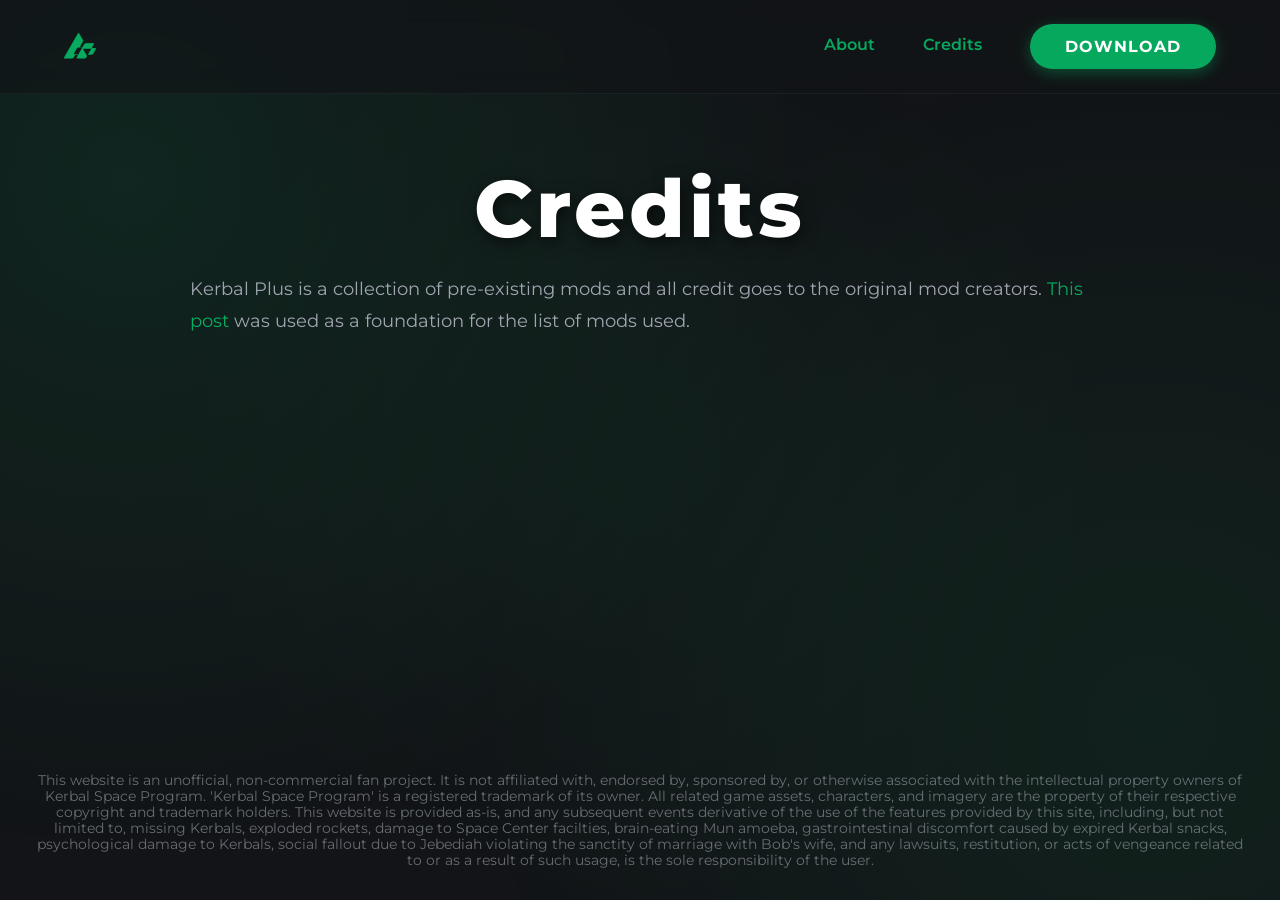
<file: credits.html>
<!DOCTYPE html>
<html lang="en">

<head>
    <meta charset="UTF-8">
    <meta name="viewport" content="width=device-width, initial-scale=1.0">
    <title>Kerbal Plus - Credits</title>
    <meta name="description" content="Credits for the Kerbal Plus modpack.">
    <link rel="preconnect" href="https://fonts.googleapis.com">
    <link rel="preconnect" href="https://fonts.gstatic.com" crossorigin>
    <link href="https://fonts.googleapis.com/css2?family=Montserrat:wght@400;600;700;800&display=swap" rel="stylesheet">
    <link rel="stylesheet" href="styles.css">
</head>

<body>
    <nav class="navbar">
        <a href="/" class="logo">
            <img src="/android-chrome-192x192.png" class="logo-img" alt="Kerbal Plus">
        </a>
        <div class="nav-links">
            <a href="/" class="nav-link about-link" id="about-nav">About</a>
            <a href="#" class="nav-link about-link" id="credits-nav">Credits</a>
            <a href="/download" class="nav-link download-btn" id="download-btn">Download</a>
        </div>
    </nav>
    <main class="hero" style="padding: 10rem 2rem 1rem; flex-grow: 0;">
        <h1 class="title">Credits</h1>
    </main>

    <section class="content-section">
        <div class="content-container">
            <p>Kerbal Plus is a collection of pre-existing mods and all credit goes to the original mod creators. <a
                    href="https://www.reddit.com/r/KerbalSpaceProgram/comments/10mj2wh/i_made_this_for_me_but_thought_id_share_in_case/"
                    target="_blank">This post</a> was used as a foundation for the list of mods used.</p>
        </div>
    </section>

    <footer class="site-footer">
        <p>This website is an unofficial, non-commercial fan project. It is not affiliated with, endorsed by, sponsored
            by, or otherwise associated with the intellectual property owners of Kerbal Space Program. 'Kerbal
            Space Program' is a registered trademark of its owner. All related game assets, characters, and imagery are
            the property of their respective copyright and trademark holders. This website is provided as-is, and any
            subsequent events derivative of the use of the features provided by this site, including, but not limited
            to, missing Kerbals, exploded rockets, damage to Space Center facilties, brain-eating Mun amoeba,
            gastrointestinal discomfort caused by expired Kerbal snacks, psychological damage to Kerbals, social fallout
            due to Jebediah violating the sanctity of marriage with Bob's wife, and any lawsuits, restitution, or acts
            of vengeance related to or as a result of such usage, is the sole responsibility of the user.</p>
    </footer>
</body>

</html>
</file>
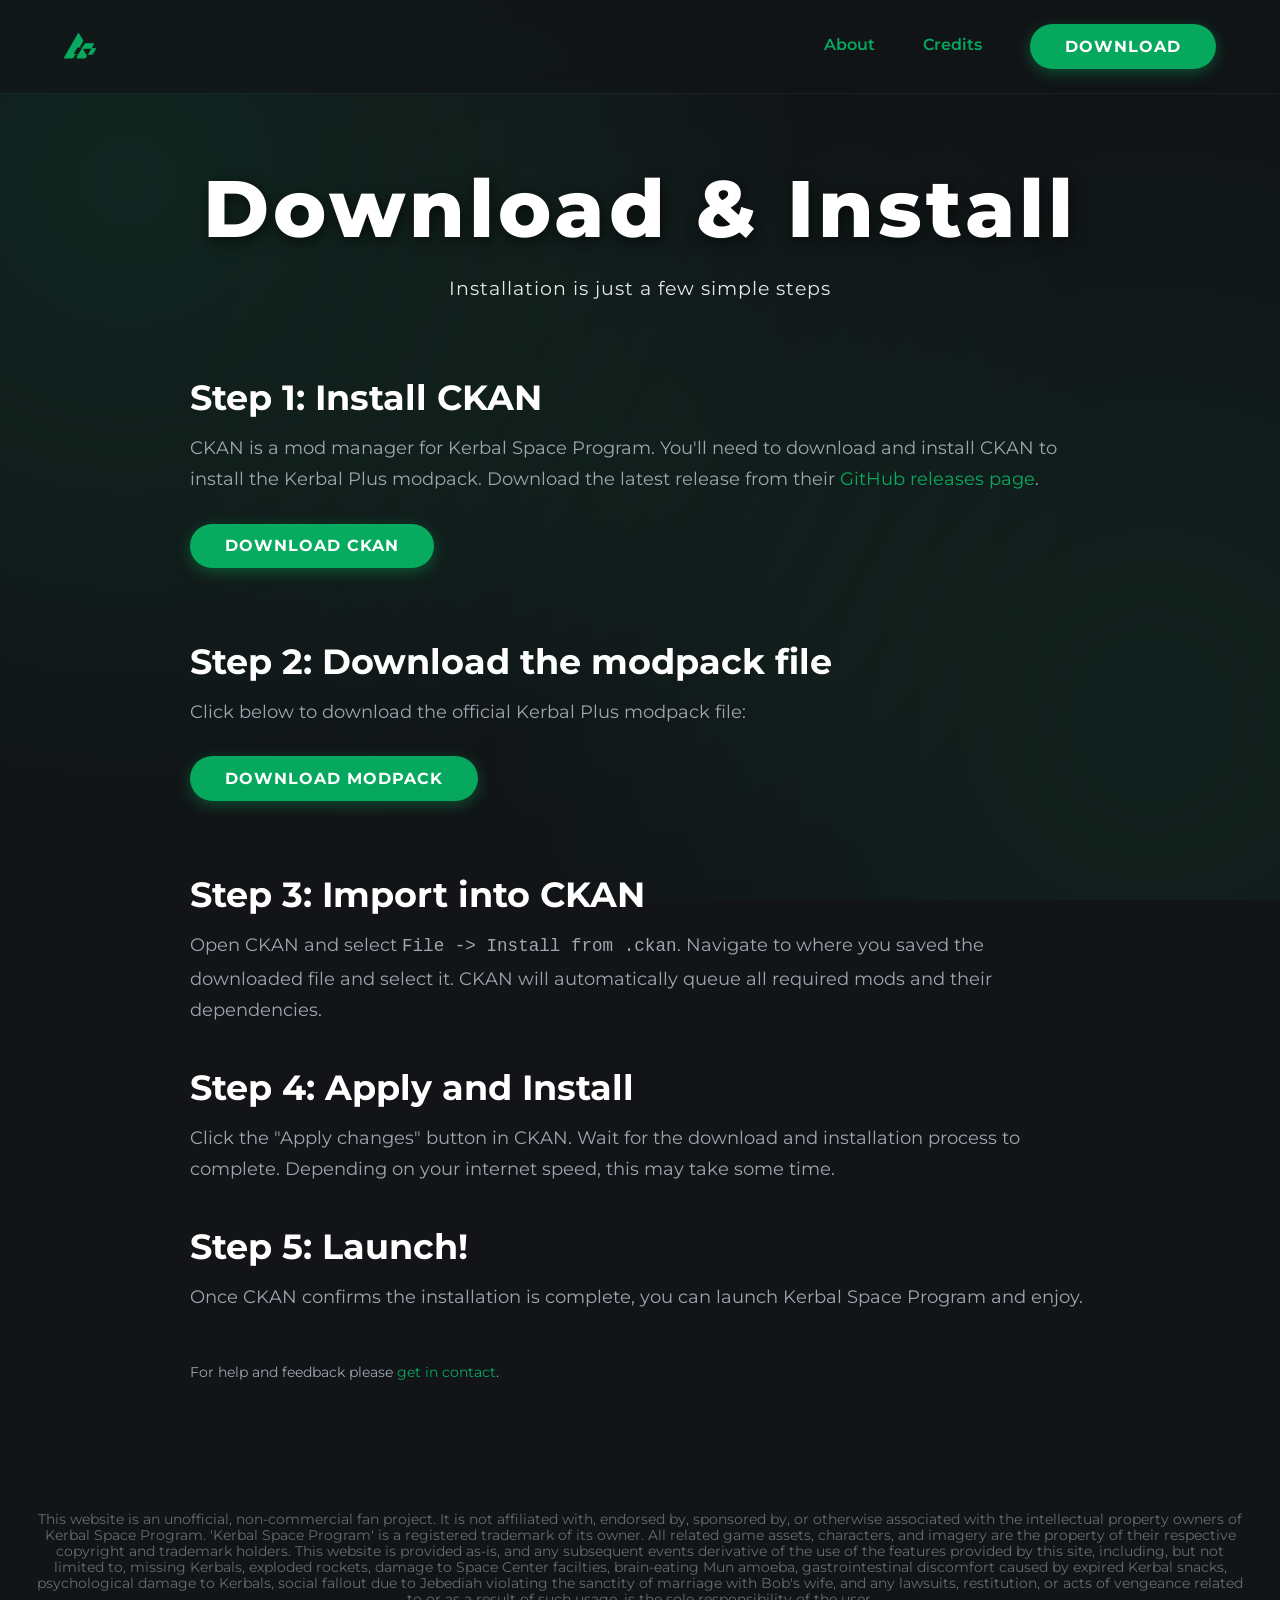
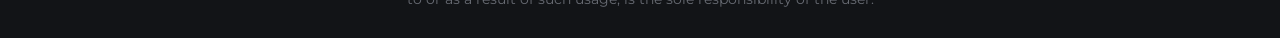
<file: download.html>
<!DOCTYPE html>
<html lang="en">

<head>
    <meta charset="UTF-8">
    <meta name="viewport" content="width=device-width, initial-scale=1.0">
    <title>Kerbal Plus - Download</title>
    <meta name="description" content="Download instructions for the Kerbal Plus modpack.">
    <link rel="preconnect" href="https://fonts.googleapis.com">
    <link rel="preconnect" href="https://fonts.gstatic.com" crossorigin>
    <link href="https://fonts.googleapis.com/css2?family=Montserrat:wght@400;600;700;800&display=swap" rel="stylesheet">
    <link rel="stylesheet" href="styles.css">
</head>

<body>
    <nav class="navbar">
        <a href="/" class="logo">
            <img src="/android-chrome-192x192.png" class="logo-img" alt="Kerbal Plus">
        </a>
        <div class="nav-links">
            <a href="/" class="nav-link about-link" id="about-nav">About</a>
            <a href="/credits" class="nav-link about-link" id="credits-nav">Credits</a>
            <a href="#" class="nav-link download-btn" id="download-btn">Download</a>
        </div>
    </nav>
    <main class="hero" style="padding: 10rem 2rem 2rem;">
        <h1 class="title">Download & Install</h1>
        <p class="subtitle">Installation is just a few simple steps</p>
    </main>

    <section class="content-section">
        <div class="content-container">
            <h2>Step 1: Install CKAN</h2>
            <p>CKAN is a mod manager for Kerbal Space Program. You'll need to download and install CKAN to install the
                Kerbal Plus modpack. Download the latest release from their <a
                    href="https://github.com/KSP-CKAN/CKAN/releases/latest">GitHub releases page</a>.</p>

            <a href="https://github.com/KSP-CKAN/CKAN/releases/latest" target="_blank" class="download-btn"
                style="display: inline-block; margin: 1rem 0 2rem; text-decoration: none;">Download CKAN</a>

            <h2>Step 2: Download the modpack file</h2>
            <p>Click below to download the official Kerbal Plus modpack file:</p>

            <a href="https://github.com/jakebnz/kerbal-plus/releases/download/v1.0/KerbalPlus_1.0.ckan" target="_blank"
                class="download-btn" style="display: inline-block; margin: 1rem 0 2rem; text-decoration: none;">Download
                Modpack</a>

            <h2>Step 3: Import into CKAN</h2>
            <p>Open CKAN and select <code>File -> Install from .ckan</code>. Navigate to where you saved the downloaded
                file and select it. CKAN will automatically queue all required mods and their dependencies.</p>

            <h2>Step 4: Apply and Install</h2>
            <p>Click the "Apply changes" button in CKAN. Wait for the download and installation process to complete.
                Depending on your internet speed, this may take some time.</p>

            <h2>Step 5: Launch!</h2>
            <p>Once CKAN confirms the installation is complete, you can launch Kerbal Space Program and enjoy.</p>

            <p style="margin-top: 3rem; font-size: 0.9rem;">For help and feedback please <a href="https://github.com/jakebnz/kerbal-plus/issues/new" target="_blank">get in contact</a>.</p>

        </div>
    </section>

    <footer class="site-footer">
        <p>This website is an unofficial, non-commercial fan project. It is not affiliated with, endorsed by, sponsored
            by, or otherwise associated with the intellectual property owners of Kerbal Space Program. 'Kerbal
            Space Program' is a registered trademark of its owner. All related game assets, characters, and imagery are
            the property of their respective copyright and trademark holders. This website is provided as-is, and any
            subsequent events derivative of the use of the features provided by this site, including, but not limited
            to, missing Kerbals, exploded rockets, damage to Space Center facilties, brain-eating Mun amoeba,
            gastrointestinal discomfort caused by expired Kerbal snacks, psychological damage to Kerbals, social fallout
            due to Jebediah violating the sanctity of marriage with Bob's wife, and any lawsuits, restitution, or acts
            of vengeance related to or as a result of such usage, is the sole responsibility of the user.</p>
    </footer>
</body>

</html>
</file>
<file: styles.css>
:root {
    --bg-color: #121417;
    --accent-green: #00ff88a1;
    --accent-hover: #00ff8866;
    --text-primary: #ffffff;
    --text-secondary: #a0a5b0;
    --glass-bg: rgba(18, 20, 23, 0.7);
    --glass-border: rgba(255, 255, 255, 0.05);
    --hyperlink-color: #00ff88a1;
}

* {
    margin: 0;
    padding: 0;
    box-sizing: border-box;
}

body {
    font-family: 'Montserrat', sans-serif;
    background-color: var(--bg-color);
    color: var(--text-primary);
    overflow-x: hidden;
    min-height: 100vh;
    display: flex;
    flex-direction: column;
}

/* Subtle background glows for a space vibe */
body::before {
    content: '';
    position: fixed;
    top: 0;
    left: 0;
    width: 100vw;
    height: 100vh;
    background:
        radial-gradient(circle at 10% 20%, rgba(0, 255, 136, 0.08) 0%, rgba(18, 20, 23, 0) 50%),
        radial-gradient(circle at 90% 80%, rgba(0, 255, 136, 0.06) 0%, rgba(18, 20, 23, 0) 50%),
        radial-gradient(circle at 50% 50%, rgba(0, 255, 136, 0.03) 0%, rgba(18, 20, 23, 0) 60%);
    z-index: -1;
    pointer-events: none;
}

/* Navbar styles */
.navbar {
    display: flex;
    justify-content: space-between;
    align-items: center;
    padding: 1.5rem 4rem;
    position: fixed;
    top: 0;
    left: 0;
    width: 100%;
    backdrop-filter: blur(12px);
    -webkit-backdrop-filter: blur(12px);
    background: var(--glass-bg);
    border-bottom: 1px solid var(--glass-border);
    z-index: 100;
}

.logo {
    display: flex;
    align-items: center;
    text-decoration: none;
}

.logo-img {
    height: 32px;
    width: auto;
}

.nav-links {
    display: flex;
    align-items: center;
    gap: 3rem;
}

.nav-link {
    text-decoration: none;
    font-weight: 600;
    font-size: 1rem;
    transition: all 0.3s ease;
}

.about-link {
    color: var(--accent-green);
    position: relative;
    padding-bottom: 4px;
}

.about-link::after {
    content: '';
    position: absolute;
    width: 0;
    height: 2px;
    bottom: 0;
    left: 50%;
    background-color: var(--accent-green);
    transition: all 0.3s ease;
    transform: translateX(-50%);
}

.about-link:hover::after {
    width: 100%;
}

.download-btn {
    color: #ffffff;
    background-color: var(--accent-green);
    padding: 0.8rem 2.2rem;
    border-radius: 50px;
    box-shadow: 0 4px 15px rgba(0, 255, 136, 0.25);
    text-transform: uppercase;
    letter-spacing: 1px;
    font-weight: 700;
    transition: all 0.3s ease;
}

.download-btn:hover {
    background-color: var(--accent-hover);
    box-shadow: 0 6px 20px rgba(0, 255, 136, 0.4);
    transform: translateY(-2px);
    color: #ffffff;
}

/* Hero section */
.hero {
    flex-grow: 1;
    display: flex;
    flex-direction: column;
    justify-content: center;
    align-items: center;
    padding: 10rem 2rem 4rem;
    text-align: center;
}

.screenshot-container {
    position: relative;
    max-width: 900px;
    width: 100%;
    margin-bottom: 3.5rem;
    border-radius: 20px;
}

/* Outer glow for the screenshot */
.glow-effect {
    position: absolute;
    top: 0;
    left: 0;
    right: 0;
    bottom: 0;
    border-radius: 20px;
    box-shadow: 0 0 45px rgba(0, 255, 136, 0.35);
    pointer-events: none;
    z-index: 10;
}

.game-screenshot {
    width: 100%;
    height: auto;
    border-radius: 20px;
    border: 4px solid var(--accent-green);
    display: block;
    position: relative;
    z-index: 2;
    object-fit: cover;
    aspect-ratio: 16/9;
}

.video-loading-logo {
    position: absolute;
    top: 50%;
    left: 50%;
    transform: translate(-50%, -50%);
    width: 80px;
    height: auto;
    opacity: 0.3;
    z-index: 1;
}

.title {
    font-size: 5rem;
    font-weight: 800;
    color: var(--text-primary);
    letter-spacing: 4px;
    text-shadow: 2px 4px 15px rgba(0, 0, 0, 0.6);
}

.subtitle {
    font-size: 1.2rem;
    color: var(--text-primary);
    font-weight: 400;
    letter-spacing: 1px;
    opacity: 0.9;
    margin-top: 1rem;
    max-width: 600px;
    line-height: 1.6;
}

/* Content Section Elements */
.content-section {
    padding: 0 2rem 4rem;
    width: 100%;
}

.content-container {
    max-width: 900px;
    /* Aligns with central boundaries */
    margin: 0 auto;
    text-align: left;
    /* Aligns text to left */
}

.content-container h2 {
    font-size: 2.2rem;
    color: var(--text-primary);
    margin: 2.5rem 0 0.8rem;
    font-weight: 700;
}

.content-container h3 {
    font-size: 1.6rem;
    color: var(--text-primary);
    margin: 2rem 0 0.6rem;
    font-weight: 600;
}

.content-container p {
    font-size: 1.1rem;
    color: var(--text-secondary);
    line-height: 1.8;
    margin-bottom: 0.8rem;
}

.content-container a:not(.download-btn) {
    color: var(--hyperlink-color);
    text-decoration: none;
    transition: color 0.3s ease;
}

.content-container a:not(.download-btn):hover {
    color: var(--accent-hover);
    text-decoration: underline;
}

.mod-dropdown {
    margin-bottom: 2.5rem;
    background: rgba(18, 20, 23, 0.4);
    border: 1px solid var(--glass-border);
    border-radius: 8px;
    padding: 1.2rem 1.5rem;
    color: var(--text-secondary);
    transition: all 0.3s ease;
}

.mod-dropdown summary {
    display: flex;
    align-items: flex-start;
    color: var(--text-secondary);
    font-size: 1.1rem;
    line-height: 1.8;
    cursor: pointer;
    outline: none;
    list-style: none;
    /* Hide default marker */
}

/* Hide webkit marker */
.mod-dropdown summary::-webkit-details-marker {
    display: none;
}

.mod-dropdown summary:hover .dropdown-icon {
    color: var(--accent-hover);
}

.dropdown-icon {
    display: inline-block;
    color: var(--accent-green);
    margin-right: 1rem;
    margin-top: 0.2rem;
    transition: transform 0.3s ease;
    flex-shrink: 0;
    font-size: 1rem;
}

.mod-dropdown[open] .dropdown-icon {
    transform: rotate(90deg);
}

.summary-text {
    flex-grow: 1;
}

.mod-dropdown[open] summary {
    margin-bottom: 1rem;
    border-bottom: 1px solid var(--glass-border);
    padding-bottom: 1rem;
}

.mod-dropdown ul {
    list-style-type: none;
    padding-left: 0.5rem;
}

.mod-dropdown li {
    margin-bottom: 0.5rem;
    position: relative;
    padding-left: 1.2rem;
}

.mod-dropdown li::before {
    content: "▹";
    color: var(--accent-green);
    position: absolute;
    left: 0;
}

@keyframes float {
    0% {
        transform: translateY(0px);
    }

    50% {
        transform: translateY(-12px);
    }

    100% {
        transform: translateY(0px);
    }
}

@media (max-width: 768px) {
    .title {
        font-size: 3rem;
        letter-spacing: 2px;
    }

    .navbar {
        padding: 1rem;
        flex-direction: column;
        gap: 1rem;
    }

    .logo-img {
        height: 26px;
    }

    .nav-links {
        gap: 1.2rem;
        justify-content: center;
        flex-wrap: wrap;
    }

    .nav-link {
        font-size: 0.95rem;
    }

    .download-btn {
        padding: 0.6rem 1.5rem;
        font-size: 0.9rem;
    }

    .hero {
        padding: 9rem 1.5rem 2rem !important;
    }

    .screenshot-container {
        margin-bottom: 2rem;
    }

    .content-section {
        padding: 0 1.5rem 3rem !important;
    }

    .content-container h2 {
        font-size: 1.8rem;
    }

    .content-container h3 {
        font-size: 1.3rem;
    }

    .mod-dropdown {
        padding: 1rem;
        margin-bottom: 2rem;
    }

    .site-footer {
        padding: 2rem 1.5rem 1.5rem;
    }
}

/* Footer styles */
.site-footer {
    text-align: center;
    padding: 3rem 2rem 2rem;
    font-size: 0.85rem;
    color: var(--text-secondary);
    opacity: 0.6;
    margin-top: auto;
    width: 100%;
}
</file>
